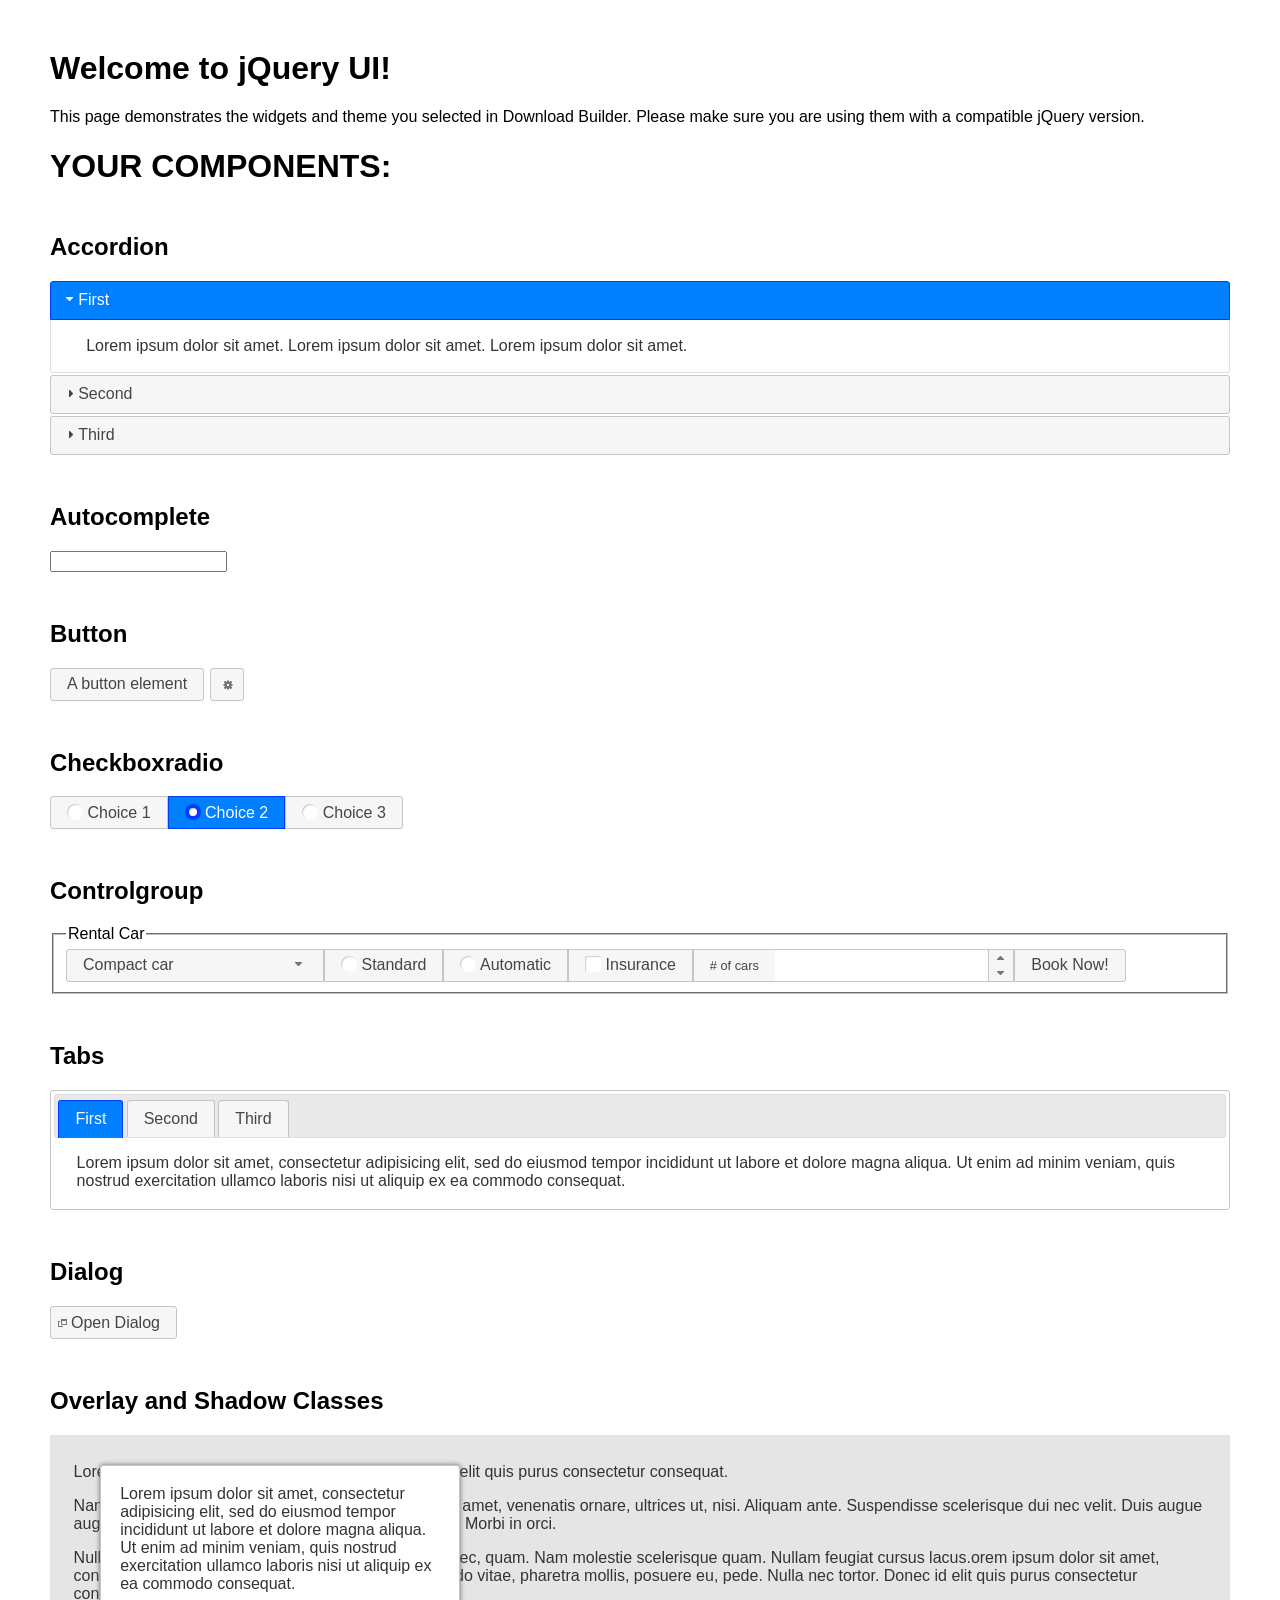
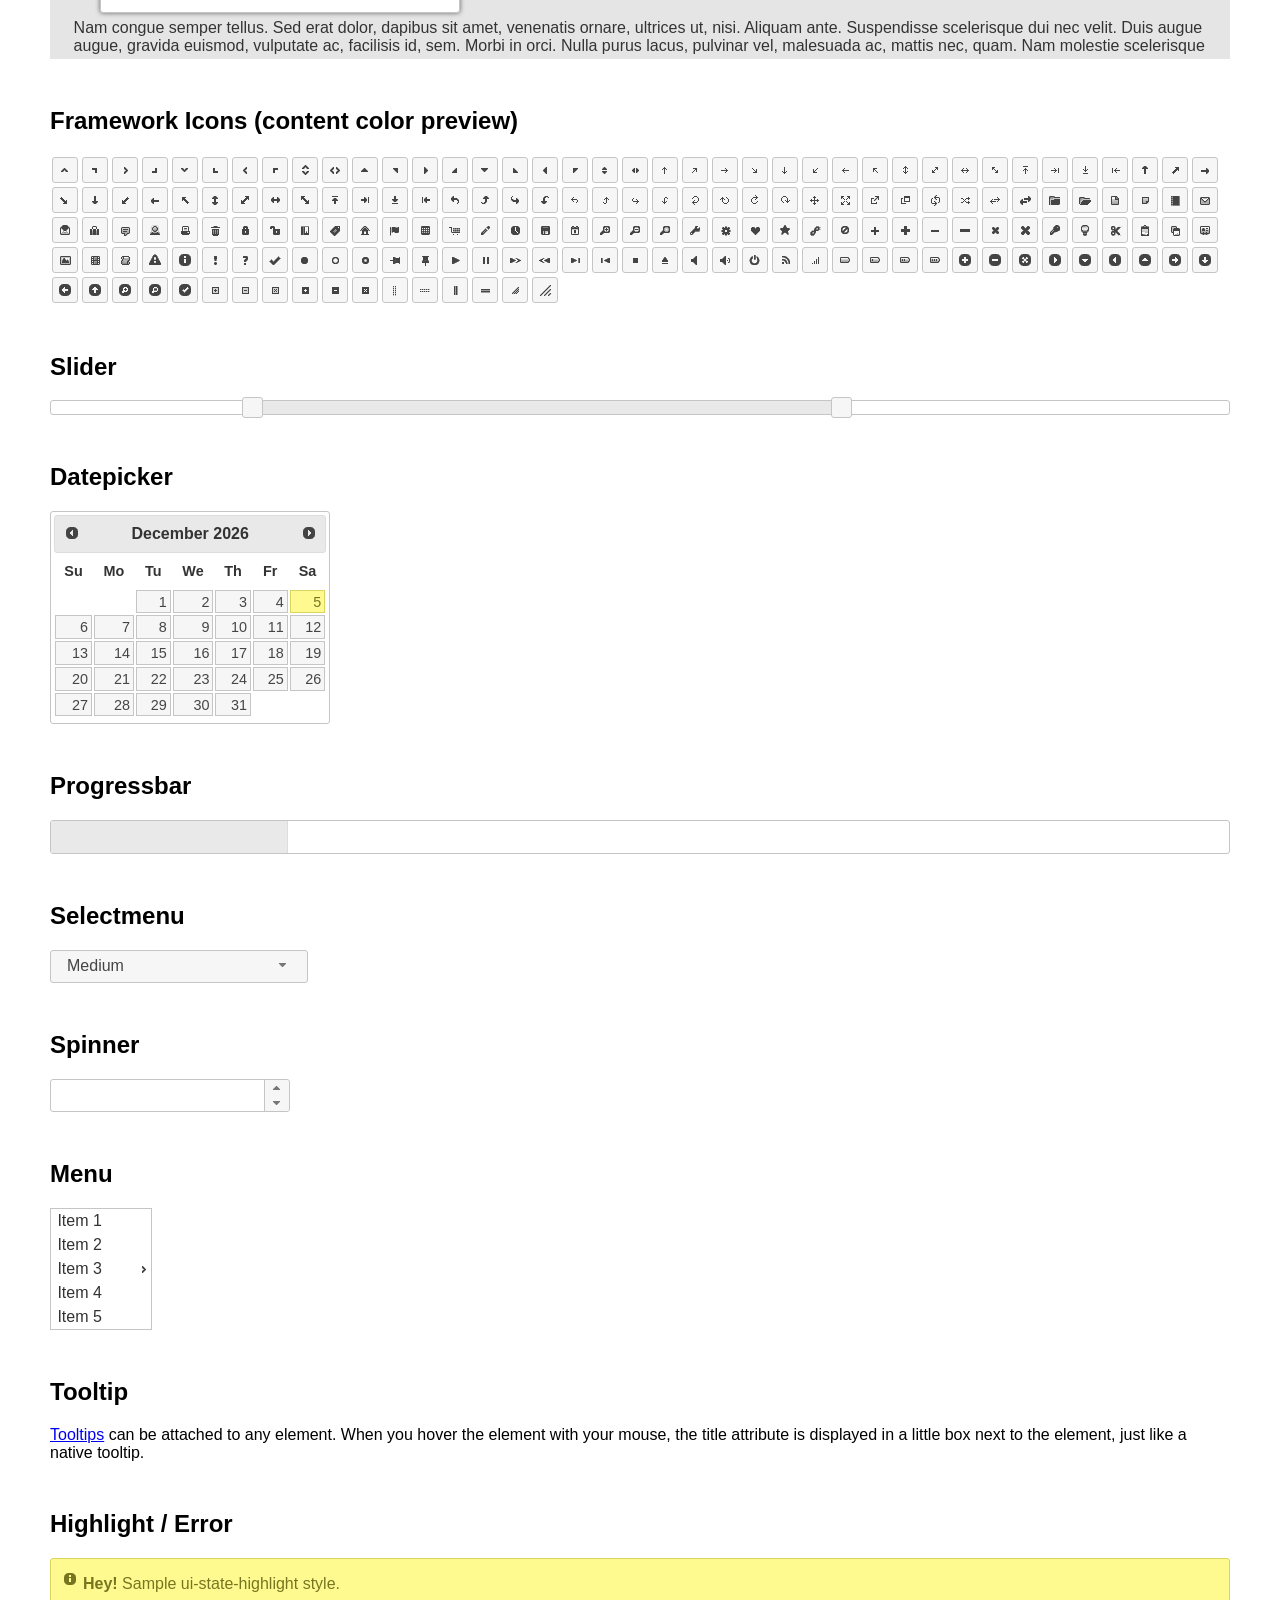
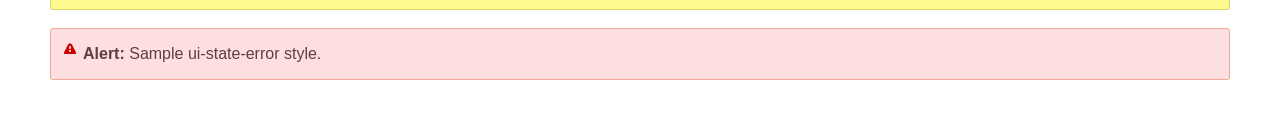
<file: jquery/index.html>
<!doctype html>
<html lang="us">
<head>
	<meta charset="utf-8">
	<title>jQuery UI Example Page</title>
	<link href="jquery-ui.css" rel="stylesheet">
	<style>
	body{
		font-family: "Trebuchet MS", sans-serif;
		margin: 50px;
	}
	.demoHeaders {
		margin-top: 2em;
	}
	#dialog-link {
		padding: .4em 1em .4em 20px;
		text-decoration: none;
		position: relative;
	}
	#dialog-link span.ui-icon {
		margin: 0 5px 0 0;
		position: absolute;
		left: .2em;
		top: 50%;
		margin-top: -8px;
	}
	#icons {
		margin: 0;
		padding: 0;
	}
	#icons li {
		margin: 2px;
		position: relative;
		padding: 4px 0;
		cursor: pointer;
		float: left;
		list-style: none;
	}
	#icons span.ui-icon {
		float: left;
		margin: 0 4px;
	}
	.fakewindowcontain .ui-widget-overlay {
		position: absolute;
	}
	select {
		width: 200px;
	}
	</style>
</head>
<body>

<h1>Welcome to jQuery UI!</h1>

<div class="ui-widget">
	<p>This page demonstrates the widgets and theme you selected in Download Builder. Please make sure you are using them with a compatible jQuery version.</p>
</div>

<h1>YOUR COMPONENTS:</h1>

<!-- Accordion -->
<h2 class="demoHeaders">Accordion</h2>
<div id="accordion">
	<h3>First</h3>
	<div>Lorem ipsum dolor sit amet. Lorem ipsum dolor sit amet. Lorem ipsum dolor sit amet.</div>
	<h3>Second</h3>
	<div>Phasellus mattis tincidunt nibh.</div>
	<h3>Third</h3>
	<div>Nam dui erat, auctor a, dignissim quis.</div>
</div>

<!-- Autocomplete -->
<h2 class="demoHeaders">Autocomplete</h2>
<div>
	<input id="autocomplete" title="type &quot;a&quot;">
</div>

<!-- Button -->
<h2 class="demoHeaders">Button</h2>
<button id="button">A button element</button>
<button id="button-icon">An icon-only button</button>

<!-- Checkboxradio -->
<h2 class="demoHeaders">Checkboxradio</h2>
<form style="margin-top: 1em;">
	<div id="radioset">
		<input type="radio" id="radio1" name="radio"><label for="radio1">Choice 1</label>
		<input type="radio" id="radio2" name="radio" checked="checked"><label for="radio2">Choice 2</label>
		<input type="radio" id="radio3" name="radio"><label for="radio3">Choice 3</label>
	</div>
</form>

<!-- Controlgroup -->
<h2 class="demoHeaders">Controlgroup</h2>
<fieldset>
	<legend>Rental Car</legend>
	<div id="controlgroup">
		<select id="car-type">
			<option>Compact car</option>
			<option>Midsize car</option>
			<option>Full size car</option>
			<option>SUV</option>
			<option>Luxury</option>
			<option>Truck</option>
			<option>Van</option>
		</select>
		<label for="transmission-standard">Standard</label>
		<input type="radio" name="transmission" id="transmission-standard">
		<label for="transmission-automatic">Automatic</label>
		<input type="radio" name="transmission" id="transmission-automatic">
		<label for="insurance">Insurance</label>
		<input type="checkbox" name="insurance" id="insurance">
		<label for="horizontal-spinner" class="ui-controlgroup-label"># of cars</label>
		<input id="horizontal-spinner" class="ui-spinner-input">
		<button>Book Now!</button>
	</div>
</fieldset>

<!-- Tabs -->
<h2 class="demoHeaders">Tabs</h2>
<div id="tabs">
	<ul>
		<li><a href="#tabs-1">First</a></li>
		<li><a href="#tabs-2">Second</a></li>
		<li><a href="#tabs-3">Third</a></li>
	</ul>
	<div id="tabs-1">Lorem ipsum dolor sit amet, consectetur adipisicing elit, sed do eiusmod tempor incididunt ut labore et dolore magna aliqua. Ut enim ad minim veniam, quis nostrud exercitation ullamco laboris nisi ut aliquip ex ea commodo consequat.</div>
	<div id="tabs-2">Phasellus mattis tincidunt nibh. Cras orci urna, blandit id, pretium vel, aliquet ornare, felis. Maecenas scelerisque sem non nisl. Fusce sed lorem in enim dictum bibendum.</div>
	<div id="tabs-3">Nam dui erat, auctor a, dignissim quis, sollicitudin eu, felis. Pellentesque nisi urna, interdum eget, sagittis et, consequat vestibulum, lacus. Mauris porttitor ullamcorper augue.</div>
</div>

<h2 class="demoHeaders">Dialog</h2>
<p>
	<button id="dialog-link" class="ui-button ui-corner-all ui-widget">
		<span class="ui-icon ui-icon-newwin"></span>Open Dialog
	</button>
</p>

<h2 class="demoHeaders">Overlay and Shadow Classes</h2>
<div style="position: relative; width: 96%; height: 200px; padding:1% 2%; overflow:hidden;" class="fakewindowcontain">
	<p>Lorem ipsum dolor sit amet,  Nulla nec tortor. Donec id elit quis purus consectetur consequat. </p><p>Nam congue semper tellus. Sed erat dolor, dapibus sit amet, venenatis ornare, ultrices ut, nisi. Aliquam ante. Suspendisse scelerisque dui nec velit. Duis augue augue, gravida euismod, vulputate ac, facilisis id, sem. Morbi in orci. </p><p>Nulla purus lacus, pulvinar vel, malesuada ac, mattis nec, quam. Nam molestie scelerisque quam. Nullam feugiat cursus lacus.orem ipsum dolor sit amet, consectetur adipiscing elit. Donec libero risus, commodo vitae, pharetra mollis, posuere eu, pede. Nulla nec tortor. Donec id elit quis purus consectetur consequat. </p><p>Nam congue semper tellus. Sed erat dolor, dapibus sit amet, venenatis ornare, ultrices ut, nisi. Aliquam ante. Suspendisse scelerisque dui nec velit. Duis augue augue, gravida euismod, vulputate ac, facilisis id, sem. Morbi in orci. Nulla purus lacus, pulvinar vel, malesuada ac, mattis nec, quam. Nam molestie scelerisque quam. </p><p>Nullam feugiat cursus lacus.orem ipsum dolor sit amet, consectetur adipiscing elit. Donec libero risus, commodo vitae, pharetra mollis, posuere eu, pede. Nulla nec tortor. Donec id elit quis purus consectetur consequat. Nam congue semper tellus. Sed erat dolor, dapibus sit amet, venenatis ornare, ultrices ut, nisi. Aliquam ante. </p><p>Suspendisse scelerisque dui nec velit. Duis augue augue, gravida euismod, vulputate ac, facilisis id, sem. Morbi in orci. Nulla purus lacus, pulvinar vel, malesuada ac, mattis nec, quam. Nam molestie scelerisque quam. Nullam feugiat cursus lacus.orem ipsum dolor sit amet, consectetur adipiscing elit. Donec libero risus, commodo vitae, pharetra mollis, posuere eu, pede. Nulla nec tortor. Donec id elit quis purus consectetur consequat. Nam congue semper tellus. Sed erat dolor, dapibus sit amet, venenatis ornare, ultrices ut, nisi. </p>

	<!-- ui-dialog -->
	<div class="ui-widget-overlay ui-front"></div>
	<div style="position: absolute; width: 320px; left: 50px; top: 30px; padding: 1.2em" class="ui-widget ui-front ui-widget-content ui-corner-all ui-widget-shadow">
		Lorem ipsum dolor sit amet, consectetur adipisicing elit, sed do eiusmod tempor incididunt ut labore et dolore magna aliqua. Ut enim ad minim veniam, quis nostrud exercitation ullamco laboris nisi ut aliquip ex ea commodo consequat.
	</div>

</div>

<!-- ui-dialog -->
<div id="dialog" title="Dialog Title">
	<p>Lorem ipsum dolor sit amet, consectetur adipisicing elit, sed do eiusmod tempor incididunt ut labore et dolore magna aliqua. Ut enim ad minim veniam, quis nostrud exercitation ullamco laboris nisi ut aliquip ex ea commodo consequat.</p>
</div>


<h2 class="demoHeaders">Framework Icons (content color preview)</h2>
<ul id="icons" class="ui-widget ui-helper-clearfix">
	<li class="ui-state-default ui-corner-all" title=".ui-icon-caret-1-n"><span class="ui-icon ui-icon-caret-1-n"></span></li>
	<li class="ui-state-default ui-corner-all" title=".ui-icon-caret-1-ne"><span class="ui-icon ui-icon-caret-1-ne"></span></li>
	<li class="ui-state-default ui-corner-all" title=".ui-icon-caret-1-e"><span class="ui-icon ui-icon-caret-1-e"></span></li>
	<li class="ui-state-default ui-corner-all" title=".ui-icon-caret-1-se"><span class="ui-icon ui-icon-caret-1-se"></span></li>
	<li class="ui-state-default ui-corner-all" title=".ui-icon-caret-1-s"><span class="ui-icon ui-icon-caret-1-s"></span></li>
	<li class="ui-state-default ui-corner-all" title=".ui-icon-caret-1-sw"><span class="ui-icon ui-icon-caret-1-sw"></span></li>
	<li class="ui-state-default ui-corner-all" title=".ui-icon-caret-1-w"><span class="ui-icon ui-icon-caret-1-w"></span></li>
	<li class="ui-state-default ui-corner-all" title=".ui-icon-caret-1-nw"><span class="ui-icon ui-icon-caret-1-nw"></span></li>
	<li class="ui-state-default ui-corner-all" title=".ui-icon-caret-2-n-s"><span class="ui-icon ui-icon-caret-2-n-s"></span></li>
	<li class="ui-state-default ui-corner-all" title=".ui-icon-caret-2-e-w"><span class="ui-icon ui-icon-caret-2-e-w"></span></li>
	<li class="ui-state-default ui-corner-all" title=".ui-icon-triangle-1-n"><span class="ui-icon ui-icon-triangle-1-n"></span></li>
	<li class="ui-state-default ui-corner-all" title=".ui-icon-triangle-1-ne"><span class="ui-icon ui-icon-triangle-1-ne"></span></li>
	<li class="ui-state-default ui-corner-all" title=".ui-icon-triangle-1-e"><span class="ui-icon ui-icon-triangle-1-e"></span></li>
	<li class="ui-state-default ui-corner-all" title=".ui-icon-triangle-1-se"><span class="ui-icon ui-icon-triangle-1-se"></span></li>
	<li class="ui-state-default ui-corner-all" title=".ui-icon-triangle-1-s"><span class="ui-icon ui-icon-triangle-1-s"></span></li>
	<li class="ui-state-default ui-corner-all" title=".ui-icon-triangle-1-sw"><span class="ui-icon ui-icon-triangle-1-sw"></span></li>
	<li class="ui-state-default ui-corner-all" title=".ui-icon-triangle-1-w"><span class="ui-icon ui-icon-triangle-1-w"></span></li>
	<li class="ui-state-default ui-corner-all" title=".ui-icon-triangle-1-nw"><span class="ui-icon ui-icon-triangle-1-nw"></span></li>
	<li class="ui-state-default ui-corner-all" title=".ui-icon-triangle-2-n-s"><span class="ui-icon ui-icon-triangle-2-n-s"></span></li>
	<li class="ui-state-default ui-corner-all" title=".ui-icon-triangle-2-e-w"><span class="ui-icon ui-icon-triangle-2-e-w"></span></li>
	<li class="ui-state-default ui-corner-all" title=".ui-icon-arrow-1-n"><span class="ui-icon ui-icon-arrow-1-n"></span></li>
	<li class="ui-state-default ui-corner-all" title=".ui-icon-arrow-1-ne"><span class="ui-icon ui-icon-arrow-1-ne"></span></li>
	<li class="ui-state-default ui-corner-all" title=".ui-icon-arrow-1-e"><span class="ui-icon ui-icon-arrow-1-e"></span></li>
	<li class="ui-state-default ui-corner-all" title=".ui-icon-arrow-1-se"><span class="ui-icon ui-icon-arrow-1-se"></span></li>
	<li class="ui-state-default ui-corner-all" title=".ui-icon-arrow-1-s"><span class="ui-icon ui-icon-arrow-1-s"></span></li>
	<li class="ui-state-default ui-corner-all" title=".ui-icon-arrow-1-sw"><span class="ui-icon ui-icon-arrow-1-sw"></span></li>
	<li class="ui-state-default ui-corner-all" title=".ui-icon-arrow-1-w"><span class="ui-icon ui-icon-arrow-1-w"></span></li>
	<li class="ui-state-default ui-corner-all" title=".ui-icon-arrow-1-nw"><span class="ui-icon ui-icon-arrow-1-nw"></span></li>
	<li class="ui-state-default ui-corner-all" title=".ui-icon-arrow-2-n-s"><span class="ui-icon ui-icon-arrow-2-n-s"></span></li>
	<li class="ui-state-default ui-corner-all" title=".ui-icon-arrow-2-ne-sw"><span class="ui-icon ui-icon-arrow-2-ne-sw"></span></li>
	<li class="ui-state-default ui-corner-all" title=".ui-icon-arrow-2-e-w"><span class="ui-icon ui-icon-arrow-2-e-w"></span></li>
	<li class="ui-state-default ui-corner-all" title=".ui-icon-arrow-2-se-nw"><span class="ui-icon ui-icon-arrow-2-se-nw"></span></li>
	<li class="ui-state-default ui-corner-all" title=".ui-icon-arrowstop-1-n"><span class="ui-icon ui-icon-arrowstop-1-n"></span></li>
	<li class="ui-state-default ui-corner-all" title=".ui-icon-arrowstop-1-e"><span class="ui-icon ui-icon-arrowstop-1-e"></span></li>
	<li class="ui-state-default ui-corner-all" title=".ui-icon-arrowstop-1-s"><span class="ui-icon ui-icon-arrowstop-1-s"></span></li>
	<li class="ui-state-default ui-corner-all" title=".ui-icon-arrowstop-1-w"><span class="ui-icon ui-icon-arrowstop-1-w"></span></li>
	<li class="ui-state-default ui-corner-all" title=".ui-icon-arrowthick-1-n"><span class="ui-icon ui-icon-arrowthick-1-n"></span></li>
	<li class="ui-state-default ui-corner-all" title=".ui-icon-arrowthick-1-ne"><span class="ui-icon ui-icon-arrowthick-1-ne"></span></li>
	<li class="ui-state-default ui-corner-all" title=".ui-icon-arrowthick-1-e"><span class="ui-icon ui-icon-arrowthick-1-e"></span></li>
	<li class="ui-state-default ui-corner-all" title=".ui-icon-arrowthick-1-se"><span class="ui-icon ui-icon-arrowthick-1-se"></span></li>
	<li class="ui-state-default ui-corner-all" title=".ui-icon-arrowthick-1-s"><span class="ui-icon ui-icon-arrowthick-1-s"></span></li>
	<li class="ui-state-default ui-corner-all" title=".ui-icon-arrowthick-1-sw"><span class="ui-icon ui-icon-arrowthick-1-sw"></span></li>
	<li class="ui-state-default ui-corner-all" title=".ui-icon-arrowthick-1-w"><span class="ui-icon ui-icon-arrowthick-1-w"></span></li>
	<li class="ui-state-default ui-corner-all" title=".ui-icon-arrowthick-1-nw"><span class="ui-icon ui-icon-arrowthick-1-nw"></span></li>
	<li class="ui-state-default ui-corner-all" title=".ui-icon-arrowthick-2-n-s"><span class="ui-icon ui-icon-arrowthick-2-n-s"></span></li>
	<li class="ui-state-default ui-corner-all" title=".ui-icon-arrowthick-2-ne-sw"><span class="ui-icon ui-icon-arrowthick-2-ne-sw"></span></li>
	<li class="ui-state-default ui-corner-all" title=".ui-icon-arrowthick-2-e-w"><span class="ui-icon ui-icon-arrowthick-2-e-w"></span></li>
	<li class="ui-state-default ui-corner-all" title=".ui-icon-arrowthick-2-se-nw"><span class="ui-icon ui-icon-arrowthick-2-se-nw"></span></li>
	<li class="ui-state-default ui-corner-all" title=".ui-icon-arrowthickstop-1-n"><span class="ui-icon ui-icon-arrowthickstop-1-n"></span></li>
	<li class="ui-state-default ui-corner-all" title=".ui-icon-arrowthickstop-1-e"><span class="ui-icon ui-icon-arrowthickstop-1-e"></span></li>
	<li class="ui-state-default ui-corner-all" title=".ui-icon-arrowthickstop-1-s"><span class="ui-icon ui-icon-arrowthickstop-1-s"></span></li>
	<li class="ui-state-default ui-corner-all" title=".ui-icon-arrowthickstop-1-w"><span class="ui-icon ui-icon-arrowthickstop-1-w"></span></li>
	<li class="ui-state-default ui-corner-all" title=".ui-icon-arrowreturnthick-1-w"><span class="ui-icon ui-icon-arrowreturnthick-1-w"></span></li>
	<li class="ui-state-default ui-corner-all" title=".ui-icon-arrowreturnthick-1-n"><span class="ui-icon ui-icon-arrowreturnthick-1-n"></span></li>
	<li class="ui-state-default ui-corner-all" title=".ui-icon-arrowreturnthick-1-e"><span class="ui-icon ui-icon-arrowreturnthick-1-e"></span></li>
	<li class="ui-state-default ui-corner-all" title=".ui-icon-arrowreturnthick-1-s"><span class="ui-icon ui-icon-arrowreturnthick-1-s"></span></li>
	<li class="ui-state-default ui-corner-all" title=".ui-icon-arrowreturn-1-w"><span class="ui-icon ui-icon-arrowreturn-1-w"></span></li>
	<li class="ui-state-default ui-corner-all" title=".ui-icon-arrowreturn-1-n"><span class="ui-icon ui-icon-arrowreturn-1-n"></span></li>
	<li class="ui-state-default ui-corner-all" title=".ui-icon-arrowreturn-1-e"><span class="ui-icon ui-icon-arrowreturn-1-e"></span></li>
	<li class="ui-state-default ui-corner-all" title=".ui-icon-arrowreturn-1-s"><span class="ui-icon ui-icon-arrowreturn-1-s"></span></li>
	<li class="ui-state-default ui-corner-all" title=".ui-icon-arrowrefresh-1-w"><span class="ui-icon ui-icon-arrowrefresh-1-w"></span></li>
	<li class="ui-state-default ui-corner-all" title=".ui-icon-arrowrefresh-1-n"><span class="ui-icon ui-icon-arrowrefresh-1-n"></span></li>
	<li class="ui-state-default ui-corner-all" title=".ui-icon-arrowrefresh-1-e"><span class="ui-icon ui-icon-arrowrefresh-1-e"></span></li>
	<li class="ui-state-default ui-corner-all" title=".ui-icon-arrowrefresh-1-s"><span class="ui-icon ui-icon-arrowrefresh-1-s"></span></li>
	<li class="ui-state-default ui-corner-all" title=".ui-icon-arrow-4"><span class="ui-icon ui-icon-arrow-4"></span></li>
	<li class="ui-state-default ui-corner-all" title=".ui-icon-arrow-4-diag"><span class="ui-icon ui-icon-arrow-4-diag"></span></li>
	<li class="ui-state-default ui-corner-all" title=".ui-icon-extlink"><span class="ui-icon ui-icon-extlink"></span></li>
	<li class="ui-state-default ui-corner-all" title=".ui-icon-newwin"><span class="ui-icon ui-icon-newwin"></span></li>
	<li class="ui-state-default ui-corner-all" title=".ui-icon-refresh"><span class="ui-icon ui-icon-refresh"></span></li>
	<li class="ui-state-default ui-corner-all" title=".ui-icon-shuffle"><span class="ui-icon ui-icon-shuffle"></span></li>
	<li class="ui-state-default ui-corner-all" title=".ui-icon-transfer-e-w"><span class="ui-icon ui-icon-transfer-e-w"></span></li>
	<li class="ui-state-default ui-corner-all" title=".ui-icon-transferthick-e-w"><span class="ui-icon ui-icon-transferthick-e-w"></span></li>
	<li class="ui-state-default ui-corner-all" title=".ui-icon-folder-collapsed"><span class="ui-icon ui-icon-folder-collapsed"></span></li>
	<li class="ui-state-default ui-corner-all" title=".ui-icon-folder-open"><span class="ui-icon ui-icon-folder-open"></span></li>
	<li class="ui-state-default ui-corner-all" title=".ui-icon-document"><span class="ui-icon ui-icon-document"></span></li>
	<li class="ui-state-default ui-corner-all" title=".ui-icon-document-b"><span class="ui-icon ui-icon-document-b"></span></li>
	<li class="ui-state-default ui-corner-all" title=".ui-icon-note"><span class="ui-icon ui-icon-note"></span></li>
	<li class="ui-state-default ui-corner-all" title=".ui-icon-mail-closed"><span class="ui-icon ui-icon-mail-closed"></span></li>
	<li class="ui-state-default ui-corner-all" title=".ui-icon-mail-open"><span class="ui-icon ui-icon-mail-open"></span></li>
	<li class="ui-state-default ui-corner-all" title=".ui-icon-suitcase"><span class="ui-icon ui-icon-suitcase"></span></li>
	<li class="ui-state-default ui-corner-all" title=".ui-icon-comment"><span class="ui-icon ui-icon-comment"></span></li>
	<li class="ui-state-default ui-corner-all" title=".ui-icon-person"><span class="ui-icon ui-icon-person"></span></li>
	<li class="ui-state-default ui-corner-all" title=".ui-icon-print"><span class="ui-icon ui-icon-print"></span></li>
	<li class="ui-state-default ui-corner-all" title=".ui-icon-trash"><span class="ui-icon ui-icon-trash"></span></li>
	<li class="ui-state-default ui-corner-all" title=".ui-icon-locked"><span class="ui-icon ui-icon-locked"></span></li>
	<li class="ui-state-default ui-corner-all" title=".ui-icon-unlocked"><span class="ui-icon ui-icon-unlocked"></span></li>
	<li class="ui-state-default ui-corner-all" title=".ui-icon-bookmark"><span class="ui-icon ui-icon-bookmark"></span></li>
	<li class="ui-state-default ui-corner-all" title=".ui-icon-tag"><span class="ui-icon ui-icon-tag"></span></li>
	<li class="ui-state-default ui-corner-all" title=".ui-icon-home"><span class="ui-icon ui-icon-home"></span></li>
	<li class="ui-state-default ui-corner-all" title=".ui-icon-flag"><span class="ui-icon ui-icon-flag"></span></li>
	<li class="ui-state-default ui-corner-all" title=".ui-icon-calculator"><span class="ui-icon ui-icon-calculator"></span></li>
	<li class="ui-state-default ui-corner-all" title=".ui-icon-cart"><span class="ui-icon ui-icon-cart"></span></li>
	<li class="ui-state-default ui-corner-all" title=".ui-icon-pencil"><span class="ui-icon ui-icon-pencil"></span></li>
	<li class="ui-state-default ui-corner-all" title=".ui-icon-clock"><span class="ui-icon ui-icon-clock"></span></li>
	<li class="ui-state-default ui-corner-all" title=".ui-icon-disk"><span class="ui-icon ui-icon-disk"></span></li>
	<li class="ui-state-default ui-corner-all" title=".ui-icon-calendar"><span class="ui-icon ui-icon-calendar"></span></li>
	<li class="ui-state-default ui-corner-all" title=".ui-icon-zoomin"><span class="ui-icon ui-icon-zoomin"></span></li>
	<li class="ui-state-default ui-corner-all" title=".ui-icon-zoomout"><span class="ui-icon ui-icon-zoomout"></span></li>
	<li class="ui-state-default ui-corner-all" title=".ui-icon-search"><span class="ui-icon ui-icon-search"></span></li>
	<li class="ui-state-default ui-corner-all" title=".ui-icon-wrench"><span class="ui-icon ui-icon-wrench"></span></li>
	<li class="ui-state-default ui-corner-all" title=".ui-icon-gear"><span class="ui-icon ui-icon-gear"></span></li>
	<li class="ui-state-default ui-corner-all" title=".ui-icon-heart"><span class="ui-icon ui-icon-heart"></span></li>
	<li class="ui-state-default ui-corner-all" title=".ui-icon-star"><span class="ui-icon ui-icon-star"></span></li>
	<li class="ui-state-default ui-corner-all" title=".ui-icon-link"><span class="ui-icon ui-icon-link"></span></li>
	<li class="ui-state-default ui-corner-all" title=".ui-icon-cancel"><span class="ui-icon ui-icon-cancel"></span></li>
	<li class="ui-state-default ui-corner-all" title=".ui-icon-plus"><span class="ui-icon ui-icon-plus"></span></li>
	<li class="ui-state-default ui-corner-all" title=".ui-icon-plusthick"><span class="ui-icon ui-icon-plusthick"></span></li>
	<li class="ui-state-default ui-corner-all" title=".ui-icon-minus"><span class="ui-icon ui-icon-minus"></span></li>
	<li class="ui-state-default ui-corner-all" title=".ui-icon-minusthick"><span class="ui-icon ui-icon-minusthick"></span></li>
	<li class="ui-state-default ui-corner-all" title=".ui-icon-close"><span class="ui-icon ui-icon-close"></span></li>
	<li class="ui-state-default ui-corner-all" title=".ui-icon-closethick"><span class="ui-icon ui-icon-closethick"></span></li>
	<li class="ui-state-default ui-corner-all" title=".ui-icon-key"><span class="ui-icon ui-icon-key"></span></li>
	<li class="ui-state-default ui-corner-all" title=".ui-icon-lightbulb"><span class="ui-icon ui-icon-lightbulb"></span></li>
	<li class="ui-state-default ui-corner-all" title=".ui-icon-scissors"><span class="ui-icon ui-icon-scissors"></span></li>
	<li class="ui-state-default ui-corner-all" title=".ui-icon-clipboard"><span class="ui-icon ui-icon-clipboard"></span></li>
	<li class="ui-state-default ui-corner-all" title=".ui-icon-copy"><span class="ui-icon ui-icon-copy"></span></li>
	<li class="ui-state-default ui-corner-all" title=".ui-icon-contact"><span class="ui-icon ui-icon-contact"></span></li>
	<li class="ui-state-default ui-corner-all" title=".ui-icon-image"><span class="ui-icon ui-icon-image"></span></li>
	<li class="ui-state-default ui-corner-all" title=".ui-icon-video"><span class="ui-icon ui-icon-video"></span></li>
	<li class="ui-state-default ui-corner-all" title=".ui-icon-script"><span class="ui-icon ui-icon-script"></span></li>
	<li class="ui-state-default ui-corner-all" title=".ui-icon-alert"><span class="ui-icon ui-icon-alert"></span></li>
	<li class="ui-state-default ui-corner-all" title=".ui-icon-info"><span class="ui-icon ui-icon-info"></span></li>
	<li class="ui-state-default ui-corner-all" title=".ui-icon-notice"><span class="ui-icon ui-icon-notice"></span></li>
	<li class="ui-state-default ui-corner-all" title=".ui-icon-help"><span class="ui-icon ui-icon-help"></span></li>
	<li class="ui-state-default ui-corner-all" title=".ui-icon-check"><span class="ui-icon ui-icon-check"></span></li>
	<li class="ui-state-default ui-corner-all" title=".ui-icon-bullet"><span class="ui-icon ui-icon-bullet"></span></li>
	<li class="ui-state-default ui-corner-all" title=".ui-icon-radio-off"><span class="ui-icon ui-icon-radio-off"></span></li>
	<li class="ui-state-default ui-corner-all" title=".ui-icon-radio-on"><span class="ui-icon ui-icon-radio-on"></span></li>
	<li class="ui-state-default ui-corner-all" title=".ui-icon-pin-w"><span class="ui-icon ui-icon-pin-w"></span></li>
	<li class="ui-state-default ui-corner-all" title=".ui-icon-pin-s"><span class="ui-icon ui-icon-pin-s"></span></li>
	<li class="ui-state-default ui-corner-all" title=".ui-icon-play"><span class="ui-icon ui-icon-play"></span></li>
	<li class="ui-state-default ui-corner-all" title=".ui-icon-pause"><span class="ui-icon ui-icon-pause"></span></li>
	<li class="ui-state-default ui-corner-all" title=".ui-icon-seek-next"><span class="ui-icon ui-icon-seek-next"></span></li>
	<li class="ui-state-default ui-corner-all" title=".ui-icon-seek-prev"><span class="ui-icon ui-icon-seek-prev"></span></li>
	<li class="ui-state-default ui-corner-all" title=".ui-icon-seek-end"><span class="ui-icon ui-icon-seek-end"></span></li>
	<li class="ui-state-default ui-corner-all" title=".ui-icon-seek-first"><span class="ui-icon ui-icon-seek-first"></span></li>
	<li class="ui-state-default ui-corner-all" title=".ui-icon-stop"><span class="ui-icon ui-icon-stop"></span></li>
	<li class="ui-state-default ui-corner-all" title=".ui-icon-eject"><span class="ui-icon ui-icon-eject"></span></li>
	<li class="ui-state-default ui-corner-all" title=".ui-icon-volume-off"><span class="ui-icon ui-icon-volume-off"></span></li>
	<li class="ui-state-default ui-corner-all" title=".ui-icon-volume-on"><span class="ui-icon ui-icon-volume-on"></span></li>
	<li class="ui-state-default ui-corner-all" title=".ui-icon-power"><span class="ui-icon ui-icon-power"></span></li>
	<li class="ui-state-default ui-corner-all" title=".ui-icon-signal-diag"><span class="ui-icon ui-icon-signal-diag"></span></li>
	<li class="ui-state-default ui-corner-all" title=".ui-icon-signal"><span class="ui-icon ui-icon-signal"></span></li>
	<li class="ui-state-default ui-corner-all" title=".ui-icon-battery-0"><span class="ui-icon ui-icon-battery-0"></span></li>
	<li class="ui-state-default ui-corner-all" title=".ui-icon-battery-1"><span class="ui-icon ui-icon-battery-1"></span></li>
	<li class="ui-state-default ui-corner-all" title=".ui-icon-battery-2"><span class="ui-icon ui-icon-battery-2"></span></li>
	<li class="ui-state-default ui-corner-all" title=".ui-icon-battery-3"><span class="ui-icon ui-icon-battery-3"></span></li>
	<li class="ui-state-default ui-corner-all" title=".ui-icon-circle-plus"><span class="ui-icon ui-icon-circle-plus"></span></li>
	<li class="ui-state-default ui-corner-all" title=".ui-icon-circle-minus"><span class="ui-icon ui-icon-circle-minus"></span></li>
	<li class="ui-state-default ui-corner-all" title=".ui-icon-circle-close"><span class="ui-icon ui-icon-circle-close"></span></li>
	<li class="ui-state-default ui-corner-all" title=".ui-icon-circle-triangle-e"><span class="ui-icon ui-icon-circle-triangle-e"></span></li>
	<li class="ui-state-default ui-corner-all" title=".ui-icon-circle-triangle-s"><span class="ui-icon ui-icon-circle-triangle-s"></span></li>
	<li class="ui-state-default ui-corner-all" title=".ui-icon-circle-triangle-w"><span class="ui-icon ui-icon-circle-triangle-w"></span></li>
	<li class="ui-state-default ui-corner-all" title=".ui-icon-circle-triangle-n"><span class="ui-icon ui-icon-circle-triangle-n"></span></li>
	<li class="ui-state-default ui-corner-all" title=".ui-icon-circle-arrow-e"><span class="ui-icon ui-icon-circle-arrow-e"></span></li>
	<li class="ui-state-default ui-corner-all" title=".ui-icon-circle-arrow-s"><span class="ui-icon ui-icon-circle-arrow-s"></span></li>
	<li class="ui-state-default ui-corner-all" title=".ui-icon-circle-arrow-w"><span class="ui-icon ui-icon-circle-arrow-w"></span></li>
	<li class="ui-state-default ui-corner-all" title=".ui-icon-circle-arrow-n"><span class="ui-icon ui-icon-circle-arrow-n"></span></li>
	<li class="ui-state-default ui-corner-all" title=".ui-icon-circle-zoomin"><span class="ui-icon ui-icon-circle-zoomin"></span></li>
	<li class="ui-state-default ui-corner-all" title=".ui-icon-circle-zoomout"><span class="ui-icon ui-icon-circle-zoomout"></span></li>
	<li class="ui-state-default ui-corner-all" title=".ui-icon-circle-check"><span class="ui-icon ui-icon-circle-check"></span></li>
	<li class="ui-state-default ui-corner-all" title=".ui-icon-circlesmall-plus"><span class="ui-icon ui-icon-circlesmall-plus"></span></li>
	<li class="ui-state-default ui-corner-all" title=".ui-icon-circlesmall-minus"><span class="ui-icon ui-icon-circlesmall-minus"></span></li>
	<li class="ui-state-default ui-corner-all" title=".ui-icon-circlesmall-close"><span class="ui-icon ui-icon-circlesmall-close"></span></li>
	<li class="ui-state-default ui-corner-all" title=".ui-icon-squaresmall-plus"><span class="ui-icon ui-icon-squaresmall-plus"></span></li>
	<li class="ui-state-default ui-corner-all" title=".ui-icon-squaresmall-minus"><span class="ui-icon ui-icon-squaresmall-minus"></span></li>
	<li class="ui-state-default ui-corner-all" title=".ui-icon-squaresmall-close"><span class="ui-icon ui-icon-squaresmall-close"></span></li>
	<li class="ui-state-default ui-corner-all" title=".ui-icon-grip-dotted-vertical"><span class="ui-icon ui-icon-grip-dotted-vertical"></span></li>
	<li class="ui-state-default ui-corner-all" title=".ui-icon-grip-dotted-horizontal"><span class="ui-icon ui-icon-grip-dotted-horizontal"></span></li>
	<li class="ui-state-default ui-corner-all" title=".ui-icon-grip-solid-vertical"><span class="ui-icon ui-icon-grip-solid-vertical"></span></li>
	<li class="ui-state-default ui-corner-all" title=".ui-icon-grip-solid-horizontal"><span class="ui-icon ui-icon-grip-solid-horizontal"></span></li>
	<li class="ui-state-default ui-corner-all" title=".ui-icon-gripsmall-diagonal-se"><span class="ui-icon ui-icon-gripsmall-diagonal-se"></span></li>
	<li class="ui-state-default ui-corner-all" title=".ui-icon-grip-diagonal-se"><span class="ui-icon ui-icon-grip-diagonal-se"></span></li>
</ul>

<!-- Slider -->
<h2 class="demoHeaders">Slider</h2>
<div id="slider"></div>

<!-- Datepicker -->
<h2 class="demoHeaders">Datepicker</h2>
<div id="datepicker"></div>

<!-- Progressbar -->
<h2 class="demoHeaders">Progressbar</h2>
<div id="progressbar"></div>

<!-- Progressbar -->
<h2 class="demoHeaders">Selectmenu</h2>
<select id="selectmenu">
	<option>Slower</option>
	<option>Slow</option>
	<option selected="selected">Medium</option>
	<option>Fast</option>
	<option>Faster</option>
</select>

<!-- Spinner -->
<h2 class="demoHeaders">Spinner</h2>
<input id="spinner">

<!-- Menu -->
<h2 class="demoHeaders">Menu</h2>
<ul style="width:100px;" id="menu">
	<li><div>Item 1</div></li>
	<li><div>Item 2</div></li>
	<li><div>Item 3</div>
		<ul>
			<li><div>Item 3-1</div></li>
			<li><div>Item 3-2</div></li>
			<li><div>Item 3-3</div></li>
			<li><div>Item 3-4</div></li>
			<li><div>Item 3-5</div></li>
		</ul>
	</li>
	<li><div>Item 4</div></li>
	<li><div>Item 5</div></li>
</ul>

<!-- Tooltip -->
<h2 class="demoHeaders">Tooltip</h2>
<p id="tooltip">
	<a href="#" title="That&apos;s what this widget is">Tooltips</a> can be attached to any element. When you hover
the element with your mouse, the title attribute is displayed in a little box next to the element, just like a native tooltip.
</p>

<!-- Highlight / Error -->
<h2 class="demoHeaders">Highlight / Error</h2>
<div class="ui-widget">
	<div class="ui-state-highlight ui-corner-all" style="margin-top: 20px; padding: 0 .7em;">
		<p><span class="ui-icon ui-icon-info" style="float: left; margin-right: .3em;"></span>
		<strong>Hey!</strong> Sample ui-state-highlight style.</p>
	</div>
</div>
<br>
<div class="ui-widget">
	<div class="ui-state-error ui-corner-all" style="padding: 0 .7em;">
		<p><span class="ui-icon ui-icon-alert" style="float: left; margin-right: .3em;"></span>
		<strong>Alert:</strong> Sample ui-state-error style.</p>
	</div>
</div>

<script src="external/jquery/jquery.js"></script>
<script src="jquery-ui.js"></script>
<script>
$( "#accordion" ).accordion();

var availableTags = [
	"ActionScript",
	"AppleScript",
	"Asp",
	"BASIC",
	"C",
	"C++",
	"Clojure",
	"COBOL",
	"ColdFusion",
	"Erlang",
	"Fortran",
	"Groovy",
	"Haskell",
	"Java",
	"JavaScript",
	"Lisp",
	"Perl",
	"PHP",
	"Python",
	"Ruby",
	"Scala",
	"Scheme"
];
$( "#autocomplete" ).autocomplete({
	source: availableTags
});

$( "#button" ).button();
$( "#button-icon" ).button({
	icon: "ui-icon-gear",
	showLabel: false
});

$( "#radioset" ).controlgroup();

$( "#controlgroup" ).controlgroup();

$( "#tabs" ).tabs();

$( "#dialog" ).dialog({
	autoOpen: false,
	width: 400,
	buttons: [
		{
			text: "Ok",
			click: function() {
				$( this ).dialog( "close" );
			}
		},
		{
			text: "Cancel",
			click: function() {
				$( this ).dialog( "close" );
			}
		}
	]
});

// Link to open the dialog
$( "#dialog-link" ).click(function( event ) {
	$( "#dialog" ).dialog( "open" );
	event.preventDefault();
});

$( "#datepicker" ).datepicker({
	inline: true
});

$( "#slider" ).slider({
	range: true,
	values: [ 17, 67 ]
});

$( "#progressbar" ).progressbar({
	value: 20
});

$( "#spinner" ).spinner();

$( "#menu" ).menu();

$( "#tooltip" ).tooltip();

$( "#selectmenu" ).selectmenu();

// Hover states on the static widgets
$( "#dialog-link, #icons li" ).hover(
	function() {
		$( this ).addClass( "ui-state-hover" );
	},
	function() {
		$( this ).removeClass( "ui-state-hover" );
	}
);
</script>
</body>
</html>
</file>
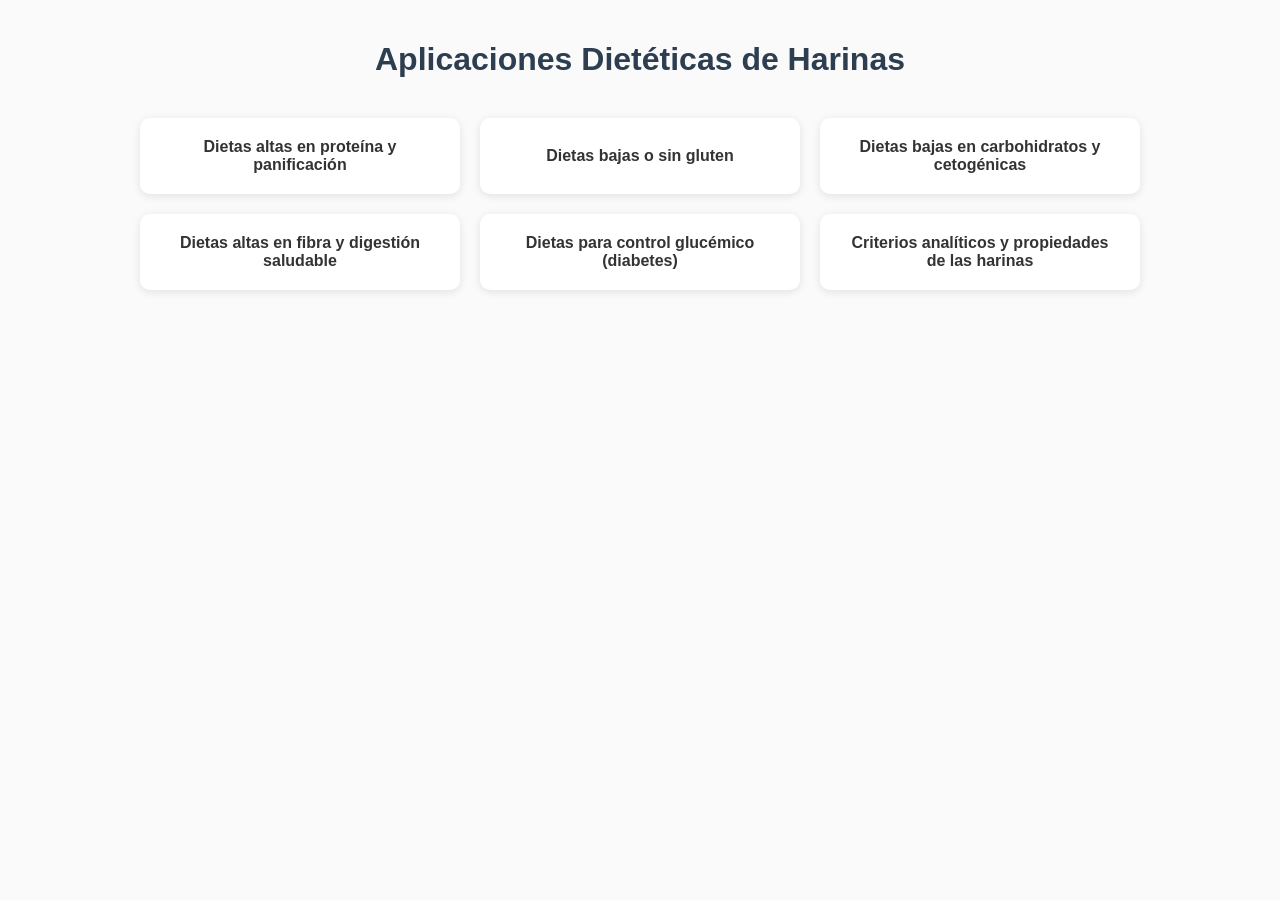
<file: Proyecto estatico/harina/prueba.html>
<!DOCTYPE html>
<html lang="es">
<head>
  <meta charset="UTF-8" />
  <meta name="viewport" content="width=device-width, initial-scale=1" />
  <title>Aplicaciones Dietéticas de Harinas</title>
  <style>
    body {
      font-family: 'Segoe UI', Tahoma, Geneva, Verdana, sans-serif;
      margin: 0;
      background: #fafafa;
      padding: 20px;
      color: #333;
    }
    h1, h2, h3 {
      color: #2c3e50;
    }
    h1 {
      text-align: center;
      margin-bottom: 40px;
    }
    .card-container {
      display: flex;
      flex-wrap: wrap;
      justify-content: center;
      gap: 20px;
    }
    .card {
      background: white;
      box-shadow: 0 2px 8px rgb(0 0 0 / 0.1);
      border-radius: 10px;
      padding: 20px;
      width: 280px;
      cursor: pointer;
      transition: transform 0.15s ease;
      display: flex;
      align-items: center;
      justify-content: center;
      text-align: center;
      font-weight: 600;
      user-select: none;
    }
    .card:hover {
      transform: scale(1.05);
      box-shadow: 0 4px 12px rgb(0 0 0 / 0.15);
    }
    .details {
      max-width: 900px;
      margin: 40px auto 20px;
      background: white;
      border-radius: 10px;
      box-shadow: 0 3px 14px rgb(0 0 0 / 0.15);
      padding: 30px 40px;
      display: none;
      line-height: 1.6;
    }
    .details.active {
      display: block;
    }
    .close-btn {
      float: right;
      cursor: pointer;
      font-size: 24px;
      color: #999;
      transition: color 0.2s ease;
      user-select: none;
    }
    .close-btn:hover {
      color: #e74c3c;
    }
    ul {
      padding-left: 20px;
    }
    ul li {
      margin-bottom: 8px;
    }
    .section-subtitle {
      margin-top: 20px;
      margin-bottom: 10px;
      color: #34495e;
      border-bottom: 1px solid #ddd;
      padding-bottom: 6px;
    }
    @media(max-width: 640px){
      .card-container {
        flex-direction: column;
        align-items: center;
      }
      .card {
        width: 90%;
      }
      .details {
        padding: 20px;
        margin: 20px 10px;
      }
    }
  </style>
</head>
<body>

<h1>Aplicaciones Dietéticas de Harinas</h1>

<div class="card-container">
  <div class="card" onclick="showDetails('dieta-proteica')">Dietas altas en proteína y panificación</div>
  <div class="card" onclick="showDetails('dieta-gluten')">Dietas bajas o sin gluten</div>
  <div class="card" onclick="showDetails('dieta-keto')">Dietas bajas en carbohidratos y cetogénicas</div>
  <div class="card" onclick="showDetails('dieta-fibra')">Dietas altas en fibra y digestión saludable</div>
  <div class="card" onclick="showDetails('dieta-glucemica')">Dietas para control glucémico (diabetes)</div>
  <div class="card" onclick="showDetails('criterios-analiticos')">Criterios analíticos y propiedades de las harinas</div>
</div>

<!-- Dietas altas en proteína y panificación -->
<div id="dieta-proteica" class="details">
  <span class="close-btn" onclick="hideDetails('dieta-proteica')">&times;</span>
  <h2>Dietas altas en proteína y panificación (Harinas fuertes, W > 250)</h2>
  <p><strong>Criterio analítico clave:</strong> Alto contenido de proteína (10-15%) y gluten.</p>
  <p><strong>Aplicaciones dietéticas:</strong></p>
  <ul>
    <li>Indicadas para personas con alta demanda energética y proteica (atletas, personas con alto gasto calórico).</li>
    <li>Útiles en dietas hiperproteicas para mejorar la saciedad.</li>
    <li>Usadas en panificación con fermentaciones largas y masas elásticas (panes de fuerza, pan integral, masas fermentadas).</li>
  </ul>
  
  <h3 class="section-subtitle">Aspectos analíticos relevantes</h3>
  <ul>
    <li><strong>Proteínas:</strong> Apoyan la saciedad y reparación muscular.</li>
    <li><strong>Gluten:</strong> Proporciona elasticidad y estructura.</li>
    <li><strong>Actividad enzimática:</strong> Favorece fermentación adecuada.</li>
    <li><strong>Cenizas:</strong> Si son harinas integrales, aportan minerales adicionales.</li>
  </ul>
</div>

<!-- Dietas bajas o sin gluten -->
<div id="dieta-gluten" class="details">
  <span class="close-btn" onclick="hideDetails('dieta-gluten')">&times;</span>
  <h2>Dietas bajas o sin gluten</h2>
  <p><strong>Criterio analítico clave:</strong> Bajo contenido de gluten o sin gluten (harinas de arroz, maíz, almendra, garbanzo).</p>
  <p><strong>Aplicaciones dietéticas:</strong></p>
  <ul>
    <li>Apta para personas con enfermedad celíaca o sensibilidad al gluten no celíaca.</li>
    <li>Requiere mezclas con almidones y espesantes para mejorar la textura en panadería.</li>
    <li>Se usa en productos sin gluten como panes, galletas y pastas especiales.</li>
  </ul>

  <h3 class="section-subtitle">Aspectos analíticos relevantes</h3>
  <ul>
    <li><strong>Ausencia o bajo gluten:</strong> Fundamental para evitar reacciones adversas.</li>
    <li><strong>Humedad:</strong> Controlar para textura y fermentación.</li>
    <li><strong>Proteínas vegetales:</strong> Para complementar el valor nutricional.</li>
  </ul>
</div>

<!-- Dietas bajas en carbohidratos y cetogénicas -->
<div id="dieta-keto" class="details">
  <span class="close-btn" onclick="hideDetails('dieta-keto')">&times;</span>
  <h2>Dietas bajas en carbohidratos y cetogénicas</h2>
  <p><strong>Criterio analítico clave:</strong> Bajo contenido de almidón, alto en grasas y proteínas (harinas de frutos secos, coco, linaza, garbanzo).</p>
  <p><strong>Aplicaciones dietéticas:</strong></p>
  <ul>
    <li>Recomendadas en dietas cetogénicas y bajas en carbohidratos.</li>
    <li>Usadas en productos horneados bajos en carbohidratos (pan keto, postres sin azúcar).</li>
    <li>Mayor contenido de fibra y grasas saludables, que ayuda a la saciedad.</li>
  </ul>

  <h3 class="section-subtitle">Aspectos analíticos relevantes</h3>
  <ul>
    <li><strong>Bajo almidón:</strong> Reduce carga glucémica.</li>
    <li><strong>Fibra y grasas saludables:</strong> Promueven saciedad y energía sostenida.</li>
    <li><strong>Cenizas:</strong> Indican riqueza en micronutrientes.</li>
  </ul>
</div>

<!-- Dietas altas en fibra y digestión saludable -->
<div id="dieta-fibra" class="details">
  <span class="close-btn" onclick="hideDetails('dieta-fibra')">&times;</span>
  <h2>Dietas altas en fibra y digestión saludable</h2>
  <p><strong>Criterio analítico clave:</strong> Alto contenido de fibra (>10%) y bajo índice glucémico.</p>
  <p><strong>Aplicaciones dietéticas:</strong></p>
  <ul>
    <li>Indicadas para personas con estreñimiento y control de peso (aumenta saciedad).</li>
    <li>Beneficiosas para el control del azúcar en sangre (diabetes).</li>
    <li>Harinas integrales y de salvado se usan en panes, galletas y cereales ricos en fibra.</li>
  </ul>

  <h3 class="section-subtitle">Aspectos analíticos relevantes</h3>
  <ul>
    <li><strong>Fibra:</strong> Mejora tránsito intestinal y controla glucemia.</li>
    <li><strong>Índice glucémico bajo:</strong> Para evitar picos de azúcar.</li>
    <li><strong>Almidón resistente:</strong> Efecto prebiótico y antiinflamatorio.</li>
  </ul>
</div>

<!-- Dietas para control glucémico -->
<div id="dieta-glucemica" class="details">
  <span class="close-btn" onclick="hideDetails('dieta-glucemica')">&times;</span>
  <h2>Dietas para control glucémico (diabetes)</h2>
  <p><strong>Criterio analítico clave:</strong> Bajo índice glucémico (IG), alto contenido de fibra y proteínas.</p>
  <p><strong>Aplicaciones dietéticas:</strong></p>
  <ul>
    <li>Harinas integrales (centeno, avena, almendra) para controlar la glucosa en sangre.</li>
    <li>Reducción de picos de azúcar en pacientes diabéticos.</li>
    <li>Uso en panes y pastas con menor impacto glicémico.</li>
  </ul>

  <h3 class="section-subtitle">Aspectos analíticos relevantes</h3>
  <ul>
    <li><strong>Índice glucémico bajo:</strong> Harinas con almidón lento y fibra.</li>
    <li><strong>Proteínas:</strong> Ralentizan absorción de carbohidratos.</li>
    <li><strong>Cenizas:</strong> Apoyo en minerales esenciales.</li>
  </ul>
</div>

<!-- Criterios analíticos generales -->
<div id="criterios-analiticos" class="details">
  <span class="close-btn" onclick="hideDetails('criterios-analiticos')">&times;</span>
  <h2>Criterios analíticos y propiedades de las harinas</h2>

  <h3 class="section-subtitle">Humedad</h3>
  <p>La humedad influye directamente en la solubilidad y disponibilidad de los nutrientes presentes en la harina, afectando su valor nutricional y su comportamiento en procesos como la cocción o fermentación.</p>
  <ul>
    <li>Mayor humedad activa enzimas naturales, modificando la masa y acelerando fermentaciones.</li>
    <li>Condiciona hidratación del gluten y almidón, claves para la masa y retención de gases.</li>
    <li>Exceso de humedad puede favorecer crecimiento microbiano, mohos y reducir la vida útil.</li>
  </ul>

  <h3 class="section-subtitle">Cenizas</h3>
  <p>Indicador del contenido mineral total (calcio, hierro, magnesio, fósforo, zinc, etc.).</p>
  <ul>
    <li>Harinas con mayor ceniza (integrales) son más ricas en micronutrientes.</li>
    <li>Clasificación de harinas (tipo 00, 0, 1, 2) según cenizas, ayuda a profesionales en nutrición.</li>
    <li>En dietas terapéuticas (anemia, deficiencias minerales), se prefieren harinas con más ceniza.</li>
    <li>El análisis de cenizas también detecta fraudes o adulteraciones en harina.</li>
  </ul>

  <h3 class="section-subtitle">Proteínas</h3>
  <ul>
    <li>Reducen índice glucémico al ralentizar la digestión y absorción de hidratos.</li>
    <li>Importantes como complemento proteico en dietas vegetarianas y veganas.</li>
  </ul>

  <h3 class="section-subtitle">Gluten</h3>
  <ul>
    <li>En dietas hiperproteicas y deportivas, el gluten aporta aminoácidos para reparación muscular.</li>
    <li>Fundamental en panificación para estructura, elasticidad y volumen.</li>
    <li>En dietas sin gluten, su ausencia es clave para celíacos y sensibles, pero debe suplirse adecuadamente para evitar déficits nutricionales.</li>
  </ul>

  <h3 class="section-subtitle">Almidón</h3>
  <ul>
    <li>Fuente principal de energía (glucosa), base en dietas equilibradas.</li>
    <li>Tipo y gelatinización del almidón afectan índice glucémico.</li>
    <li>Almidón resistente funciona como fibra fermentable y prebiótico, favoreciendo la salud intestinal.</li>
  </ul>
</div>

<script>
  function showDetails(id) {
    document.querySelectorAll('.details').forEach(d => d.classList.remove('active'));
    document.getElementById(id).classList.add('active');
    window.scrollTo({ top: 0, behavior: 'smooth' });
  }
  function hideDetails(id) {
    document.getElementById(id).classList.remove('active');
  }
</script>

</body>
</html>
</file>
